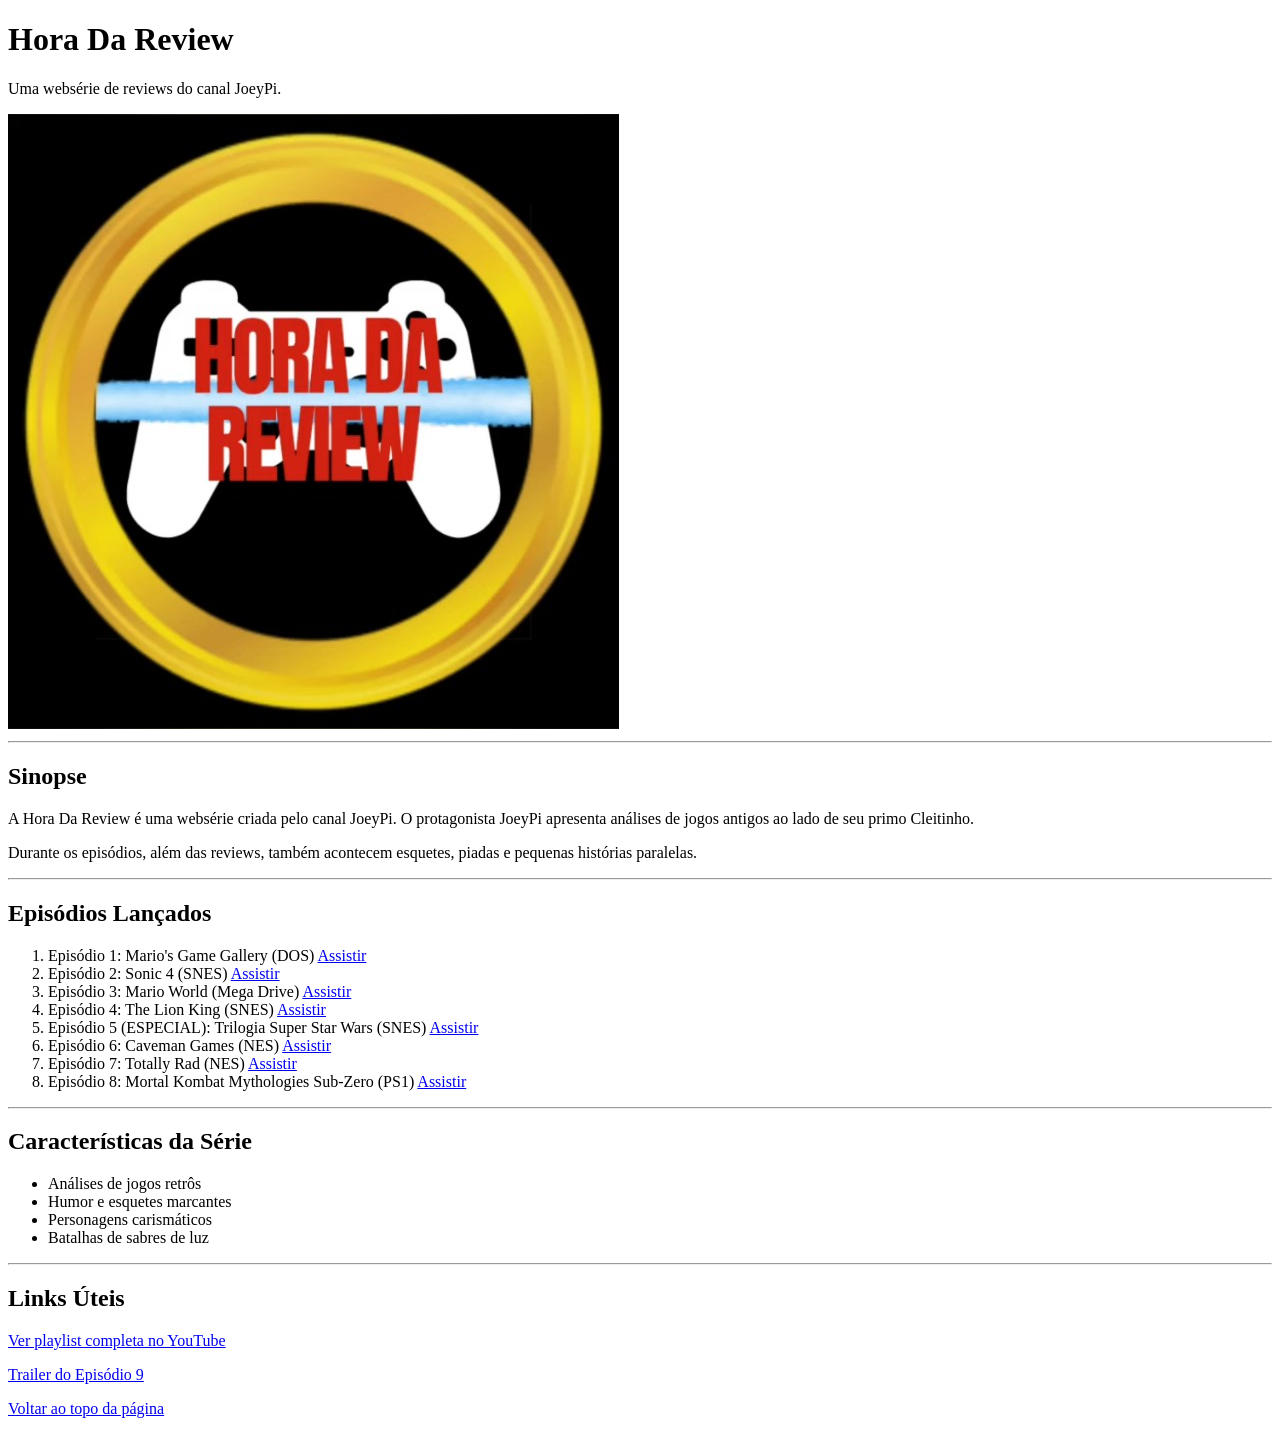
<file: Atividade1/index.html>
<!DOCTYPE html>
<html lang="pt-BR">

<head>
    <meta charset="UTF-8">
    <meta name="viewport" content="width=device-width, initial-scale=1.0">
    <link rel="shortcut icon" href="favicon.ico" type="image/x-icon">
    <title>Hora Da Review</title>
</head>

<body>

    <header>
        <h1 id="topo">Hora Da Review</h1>
        <p>Uma websérie de reviews do canal JoeyPi.</p>
    </header>

    <section>
        <img src="horadareviewlogo.jpg" alt="Logo da websérie Hora Da Review">
    </section>

    <hr>

    <main>

        <section>
            <h2>Sinopse</h2>
            <p>
                A Hora Da Review é uma websérie criada pelo canal JoeyPi.
                O protagonista JoeyPi apresenta análises de jogos antigos ao lado
                de seu primo Cleitinho.
            </p>

            <p>
                Durante os episódios, além das reviews, também acontecem esquetes,
                piadas e pequenas histórias paralelas.
            </p>
        </section>

        <hr>

        <section id="episodios">
            <h2>Episódios Lançados</h2>

            <ol>
                <li>
                    Episódio 1: Mario's Game Gallery (DOS)
                    <a href="https://youtu.be/eRznX2rELhY" target="_blank">
                        Assistir
                    </a>
                </li>

                <li>
                    Episódio 2: Sonic 4 (SNES)
                    <a href="https://youtu.be/qaT19TdEOPY" target="_blank">
                        Assistir
                    </a>
                </li>

                <li>
                    Episódio 3: Mario World (Mega Drive)
                    <a href="https://youtu.be/g4CDbiEYqXc" target="_blank">
                        Assistir
                    </a>
                </li>

                <li>
                    Episódio 4: The Lion King (SNES)
                    <a href="https://youtu.be/Cec1mfits04?si=eCiFf9ann0MC2udS" target="_blank">
                        Assistir
                    </a>
                </li>
                
                <li>
                    Episódio 5 (ESPECIAL): Trilogia Super Star Wars (SNES)
                    <a href="https://youtu.be/v2a0Db6SbpI?si=xMqwIUgJBDYTaLPA" target="_blank">
                        Assistir
                    </a>
                </li>

                <li>
                    Episódio 6: Caveman Games (NES)
                    <a href="https://youtu.be/pzlvI6s1Qi8?si=ELSKLA52FJHv-DVg" target="_blank">
                        Assistir
                    </a>
                </li>

                <li>
                    Episódio 7: Totally Rad (NES)
                    <a href="https://youtu.be/dVNPuQOtcl0?si=w1caVozAqDHp0KbQ" target="_blank">
                        Assistir
                    </a>
                </li>

                <li>
                    Episódio 8: Mortal Kombat Mythologies Sub-Zero (PS1)
                    <a href="https://youtu.be/7Nx8h5pmIIc?si=yTP1p1hiRqiDVKNI" target="_blank">
                        Assistir
                    </a>
                </li>
            </ol>
        </section>

        <hr>

        <section>
            <h2>Características da Série</h2>

            <ul>
                <li>Análises de jogos retrôs</li>
                <li>Humor e esquetes marcantes</li>
                <li>Personagens carismáticos</li>
                <li>Batalhas de sabres de luz</li>
            </ul>
        </section>

        <hr>

        <section>
            <h2>Links Úteis</h2>

            <p>
                <a href="https://youtube.com/playlist?list=PLlS0slOhvGpwcR6jjZHz4bKJFPoFs8VK5"
                    target="_blank">
                    Ver playlist completa no YouTube
                </a>
            </p>

            <p>
                <a href="https://youtu.be/boC2yDJILh8?si=kwFvsYmNFnxFHiDE"
                    target="_blank">
                    Trailer do Episódio 9</a>
            </p>

            <p>
                <a href="#topo">Voltar ao topo da página</a>
            </p>

    </main>

</body>

</html>
</file>
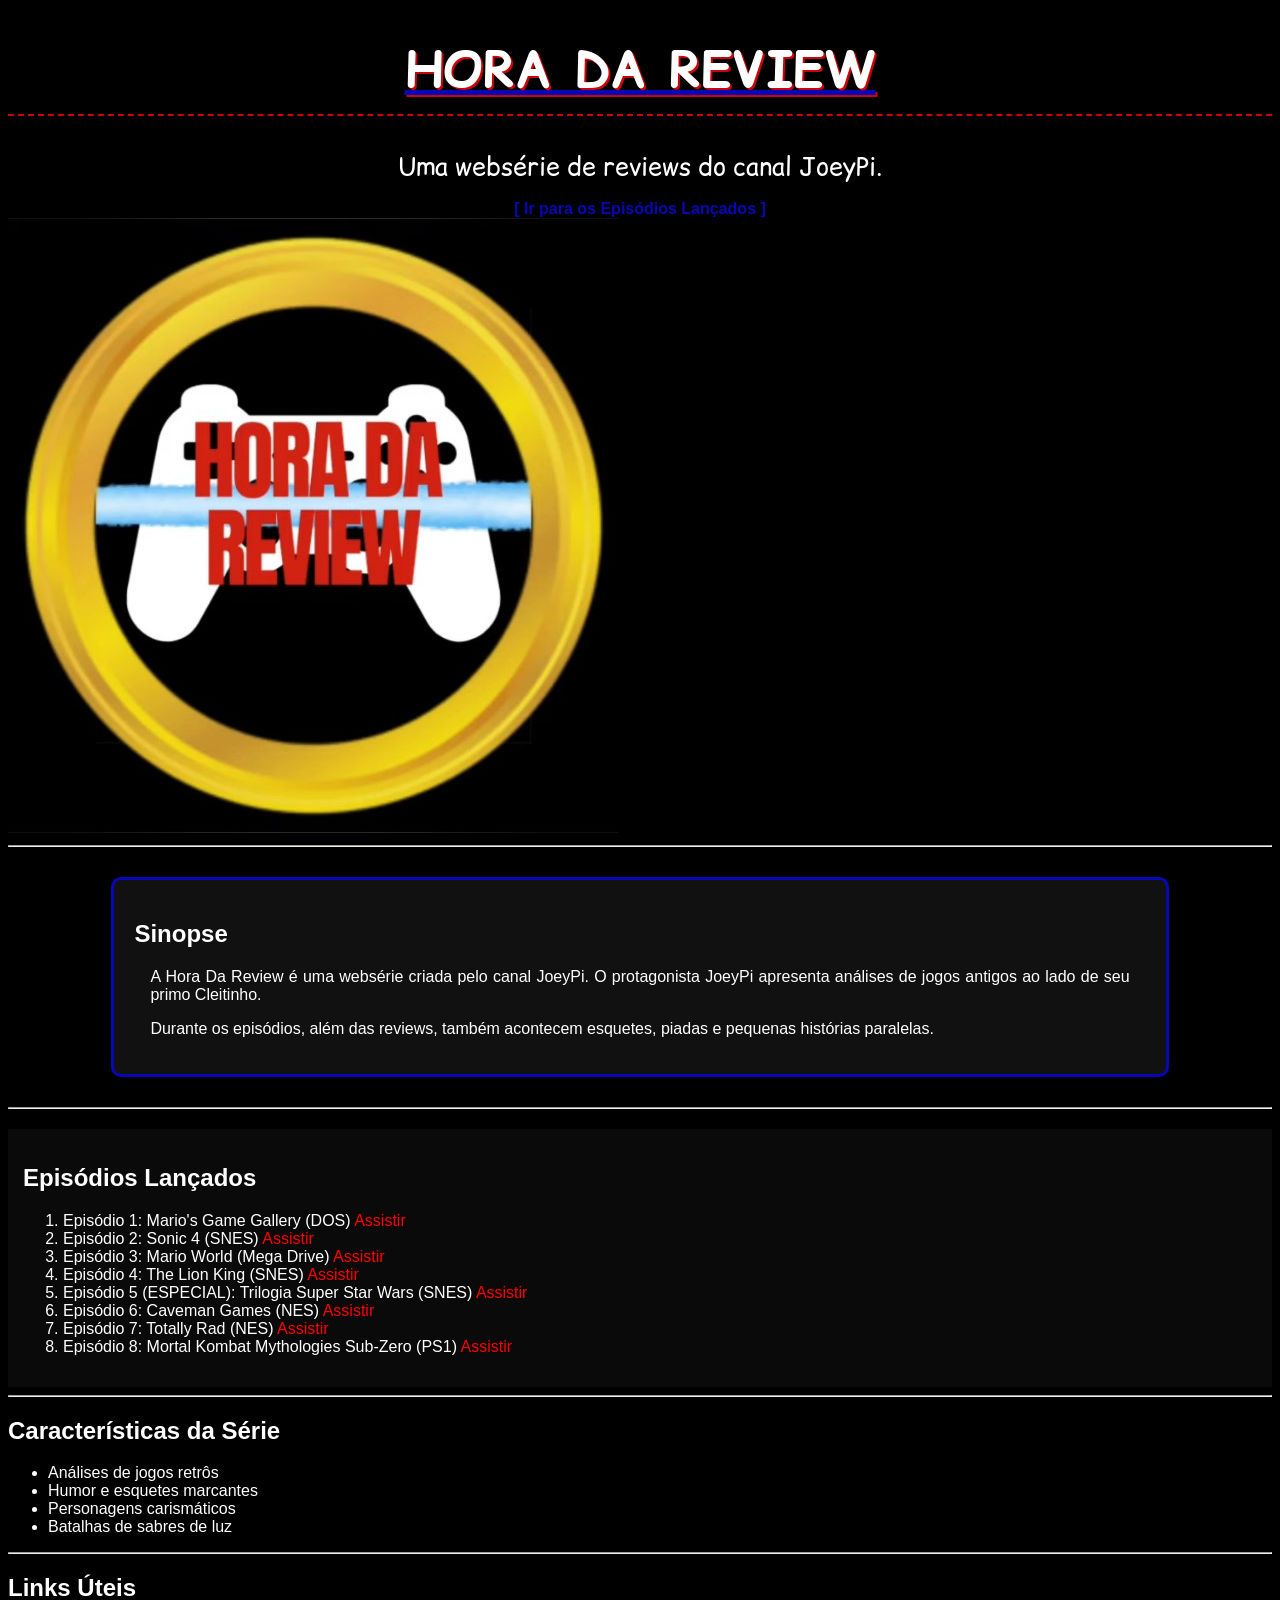
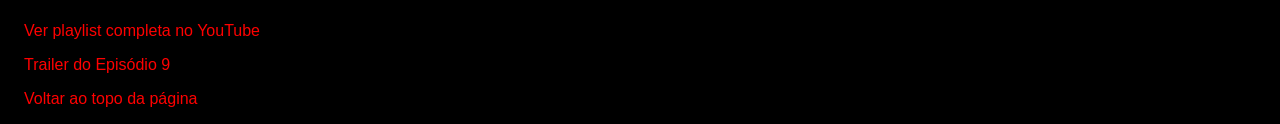
<file: Atividade2/index.html>
<!DOCTYPE html>
<html lang="pt-BR">

<head>
    <meta charset="UTF-8">
    <meta name="viewport" content="width=device-width, initial-scale=1.0">
    <link rel="preconnect" href="https://fonts.googleapis.com">
    <link rel="preconnect" href="https://fonts.gstatic.com" crossorigin>
    <link rel="preconnect" href="https://www.fontspace.com/" crossorigin>
    <link href="https://fonts.googleapis.com/css2?family=Comic+Relief:wght@400;700&display=swap" rel="stylesheet">
    <link href="https://www.fontspace.com/stencil-ptx-sprayed-font-f157050" rel="stylesheet">
    <link rel="shortcut icon" href="favicon.ico" type="image/x-icon">
    <link rel="stylesheet" href="style.css">
    <title>Hora Da Review</title>
</head>

<body>

    <header>
        <h1 id="topo">Hora Da Review</h1>
        <p>Uma websérie de reviews do canal JoeyPi.</p>
        
        <nav style="text-align: center; margin-top: 10px;">
            <a href="#episodios" style="color: #0707b7; font-weight: bold;">[ Ir para os Episódios Lançados ]</a>
        </nav>
    </header>

    <section>
        <img src="horadareviewlogo.jpg" alt="Logo da websérie Hora Da Review">
    </section>

    <hr>

    <main>

        <section class="box-sinopse">
            <h2>Sinopse</h2>

            <p>
                A Hora Da Review é uma websérie criada pelo canal JoeyPi.
                O protagonista JoeyPi apresenta análises de jogos antigos ao lado
                de seu primo Cleitinho.
            </p>

            <p>
                Durante os episódios, além das reviews, também acontecem esquetes,
                piadas e pequenas histórias paralelas.
            </p>
        </section>

        <hr>

        <section id="episodios">
            <h2>Episódios Lançados</h2>

            <ol>
                <li>
                    Episódio 1: Mario's Game Gallery (DOS)
                    <a href="https://youtu.be/eRznX2rELhY" target="_blank">Assistir</a>
                </li>

                <li>
                    Episódio 2: Sonic 4 (SNES)
                    <a href="https://youtu.be/qaT19TdEOPY" target="_blank">Assistir</a>
                </li>

                <li>
                    Episódio 3: Mario World (Mega Drive)
                    <a href="https://youtu.be/g4CDbiEYqXc" target="_blank">Assistir</a>
                </li>

                <li>
                    Episódio 4: The Lion King (SNES)
                    <a href="https://youtu.be/Cec1mfits04?si=eCiFf9ann0MC2udS" target="_blank">Assistir</a>
                </li>

                <li>
                    Episódio 5 (ESPECIAL): Trilogia Super Star Wars (SNES)
                    <a href="https://youtu.be/v2a0Db6SbpI?si=xMqwIUgJBDYTaLPA" target="_blank">Assistir</a>
                </li>

                <li>
                    Episódio 6: Caveman Games (NES)
                    <a href="https://youtu.be/pzlvI6s1Qi8?si=ELSKLA52FJHv-DVg" target="_blank">Assistir</a>
                </li>

                <li>
                    Episódio 7: Totally Rad (NES)
                    <a href="https://youtu.be/dVNPuQOtcl0?si=w1caVozAqDHp0KbQ" target="_blank">Assistir</a>
                </li>

                <li>
                    Episódio 8: Mortal Kombat Mythologies Sub-Zero (PS1)
                    <a href="https://youtu.be/7Nx8h5pmIIc?si=yTP1p1hiRqiDVKNI" target="_blank">Assistir</a>
                </li>
            </ol>
        </section>

        <hr>

        <section>
            <h2>Características da Série</h2>
            <ul>
                <li>Análises de jogos retrôs</li>
                <li>Humor e esquetes marcantes</li>
                <li>Personagens carismáticos</li>
                <li>Batalhas de sabres de luz</li>
            </ul>
        </section>

        <hr>

        <section>
            <h2>Links Úteis</h2>

            <p>
                <a href="https://youtube.com/playlist?list=PLlS0slOhvGpwcR6jjZHz4bKJFPoFs8VK5" target="_blank">
                    Ver playlist completa no YouTube
                </a>
            </p>

            <p>
                <a href="https://youtu.be/boC2yDJILh8?si=kwFvsYmNFnxFHiDE" target="_blank">
                    Trailer do Episódio 9
                </a>
            </p>

            <p>
                <a href="#topo">Voltar ao topo da página</a>
            </p>
        </section>

    </main>

</body>

</html>
</file>
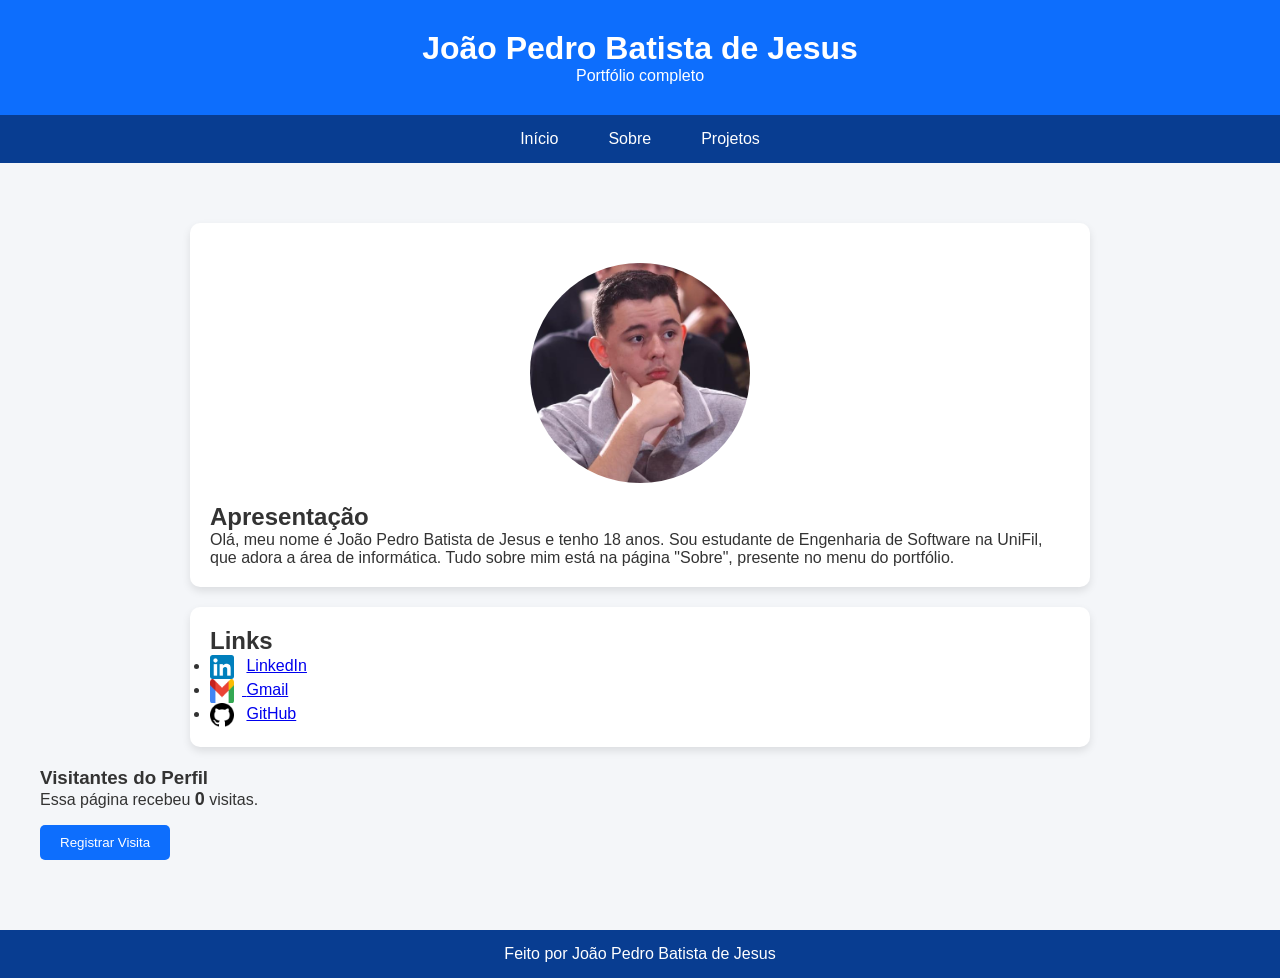
<file: TrabalhoFinal/index.html>
<!DOCTYPE html>
<html lang="pt-BR">

<head>
    <meta charset="UTF-8">
    <meta name="viewport" content="width=device-width, initial-scale=1.0">
    <title>Portfólio João Pedro</title>

    <style>

        *{
            margin:0;
            padding:0;
            box-sizing:border-box;
        }

        body{
            font-family: Arial, sans-serif;
            background-color:#f4f6f9;
            color:#333;
        }

        .cabecalho{
            background:#0d6efd;
            color:white;
            text-align:center;
            padding:30px;
        }

        .menu-navegacao{
            background:#083d91;
        }

        .menu-navegacao ul{
            display:flex;
            justify-content:center;
            list-style:none;
        }

        .menu-navegacao a{
            color:white;
            text-decoration:none;
            padding:15px 25px;
            display:block;
            transition:0.3s;
        }

        .menu-navegacao a:hover{
            background:#0d6efd;
        }

        main{
            padding:40px;
        }

        .card{
            background:white;
            padding:20px;
            margin:20px auto;
            max-width:900px;
            border-radius:10px;
            box-shadow:0 4px 8px rgba(0,0,0,.1);
            transition:0.3s;
        }

        .card:hover{
            transform:translateY(-5px);
        }

        .foto-perfil{
            display:block;
            margin:20px auto;
            width:220px;
            border-radius:50%;
        }

        button{
            background:#0d6efd;
            color:white;
            border:none;
            padding:10px 20px;
            margin-top:15px;
            border-radius:5px;
            cursor:pointer;
            transition:0.3s;
        }

        button:hover{
            background:#083d91;
        }

        #contador{
            font-weight:bold;
            font-size:18px;
        }

        @media (max-width: 768px) {
            .cabecalho {
            padding: 20px;
        }
        
        .cabecalho h1 {
            font-size: 1.8rem;
        }

        .menu-navegacao ul {
            flex-direction: column;
            align-items: center;
        }

        .menu-navegacao a {
            width: 100%;
            text-align: center;
        }

        main {
            padding: 20px;
        }

        .card {
            margin: 15px 10px;
            padding: 20px;
        }
    }

    @media (max-width: 480px) {
        .cabecalho h1 {
            font-size: 1.5rem;
        }

        .cabecalho p {
            font-size: 0.9rem;
        }

        .card h2 {
            font-size: 1.3rem;
        }

        .card p,
        .card li {
            font-size: 0.95rem;
            line-height: 1.6;
        }
    }

    .rodape{
        background:#083d91;
        color:white;
        text-align:center;
        padding:15px;
        margin-top:30px;
    }
    
    .icone-link{
        width:24px;
        height:24px;
        vertical-align:middle;
        margin-right:8px;
    }

    </style>
</head>

<body>

<header class="cabecalho">
    <h1>João Pedro Batista de Jesus</h1>
    <p>Portfólio completo</p>
</header>

<nav class="menu-navegacao">
    <ul>
        <li><a href="index.html">Início</a></li>
        <li><a href="sobre.html">Sobre</a></li>
        <li><a href="projetos.html">Projetos</a></li>
    </ul>
</nav>

<main>

    <section class="card">
        
        <img src="fotoportfolio.png"
             alt="Foto de João Pedro"
             class="foto-perfil">
             
        <h2>Apresentação</h2>

        <p>
            Olá, meu nome é João Pedro Batista de Jesus e tenho 18 anos. Sou estudante de 
            Engenharia de Software na UniFil, que adora a área de informática. Tudo sobre mim está
            na página "Sobre", presente no menu do portfólio.
        </p>

    </section>

    <section class="card">

        <h2>Links</h2>

        <ul>

            <li>
            <img src="LinkedIn_icon.svg.png"
                alt="LinkedIn"
                class="icone-link">

            <a href="https://www.linkedin.com/in/jo%C3%A3o-pedro-batista-de-jesus-4a0490351/"
               target="_blank">
                LinkedIn
            </li>

            <li>
            <img src="Gmail_icon_(2020).svg.webp"
                alt="Gmail"
                class="icone-link">
                
                <a href="mailto:joaopbjesus3@gmail.com">
                    Gmail
                </a>
            </li>

            <li>
            <img src="github_logo_icon_229278.png"
                alt="GitHub"
                class="icone-link">
                
                <a href="https://github.com/JoeyPi-arch/"
                   target="_blank">
                    GitHub
                </a>
            </li>

        </ul>

    </section>
    <section>
        <h3>Visitantes do Perfil</h3>
        <p>
            Essa página recebeu
            <span id="contador">0</span> visitas.
        </p>
    <button onclick="adicionarVisita()">
        Registrar Visita
    </button>
</section>
</main>

<script>
let visitas = 0;

function adicionarVisita(){
    visitas++;
    document.getElementById("contador").textContent = visitas;
}

</script>

<footer class="rodape">
    <p>Feito por João Pedro Batista de Jesus</p>
</footer>

</body>
</html>
</file>
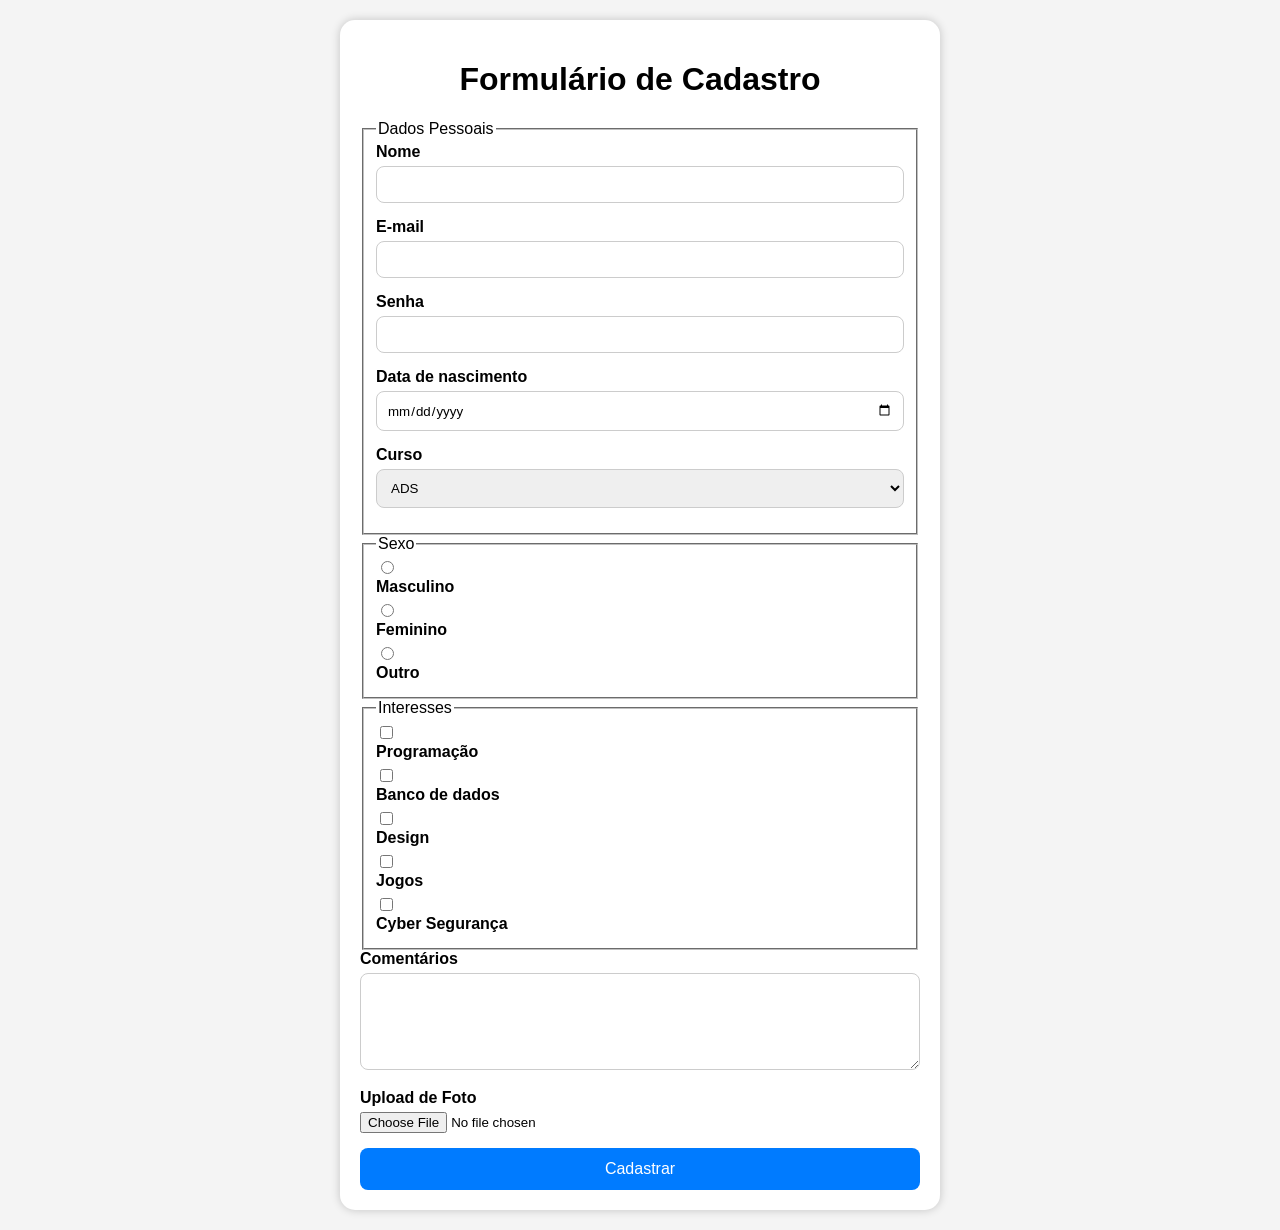
<file: Atividade5/formulario.html>
<!DOCTYPE html>
<html lang="pt-BR">
<head>
    <meta charset="UTF-8">
    <meta name="viewport" content="width=device-width, initial-scale=1.0">
    <title>Formulário de Cadastro</title>

    <style>
        *{
            box-sizing: border-box;
            font-family: Arial, sans-serif;
        }

        body{
            background-color: #f4f4f4;
            margin: 0;
            padding: 20px;
        }

        form{
            width: 100%;
            max-width: 600px;
            margin: auto;
            padding: 20px;
            background-color: white;
            border-radius: 15px;
            box-shadow: 0 0 10px rgba(0,0,0,0.2);
        }

        h1{
            text-align: center;
        }

        .campo{
            margin-bottom: 15px;
        }

        label{
            display: block;
            margin-bottom: 5px;
            font-weight: bold;
        }

        input[type="text"],
        input[type="email"],
        input[type="password"],
        input[type="date"],
        select,
        textarea{
            width: 100%;
            padding: 10px;
            border: 1px solid #ccc;
            border-radius: 8px;
        }

        input:focus,
        select:focus,
        textarea:focus{
            border-color: #007bff;
            outline: none;
            background-color: #eef6ff;
        }

        textarea{
            resize: vertical;
        }

        button{
            width: 100%;
            padding: 12px;
            border: none;
            border-radius: 8px;
            background-color: #007bff;
            color: white;
            font-size: 16px;
            cursor: pointer;
        }

        button:hover{
            background-color: #0056b3;
        }

        @media (max-width: 600px){
            form{
                padding: 15px;
            }
        }
    </style>
</head>

<body>

    <form action="#" method="post">

        <h1>Formulário de Cadastro</h1>

        <fieldset>
            <legend>Dados Pessoais</legend>

            <div class="campo">
                <label for="nome">Nome</label>
                <input type="text" id="nome" name="nome"
                       required minlength="3">
            </div>

            <div class="campo">
                <label for="email">E-mail</label>
                <input type="email" id="email"
                       name="usuarioEmail" required>
            </div>

            <div class="campo">
                <label for="senha">Senha</label>
                <input type="password" id="senha"
                       name="senhaUsuario" required>
            </div>

            <div class="campo">
                <label for="data">Data de nascimento</label>
                <input type="date" id="data" name="dataNascimento">
            </div>

            <div class="campo">
                <label for="curso">Curso</label>
                <select id="curso" name="curso">
                    <option>ADS</option>
                    <option>Engenharia de Software</option>
                    <option>Ciência da Computação</option>
                </select>
            </div>
        </fieldset>

        <fieldset>
            <legend>Sexo</legend>

            <input type="radio" id="masculino"
                   name="sexo" value="Masculino">
            <label for="masculino">Masculino</label>

            <input type="radio" id="feminino"
                   name="sexo" value="Feminino">
            <label for="feminino">Feminino</label>

            <input type="radio" id="outro"
            name="sexo" value="Outro">
            <label for="outro">Outro</label>
        </fieldset>

        <fieldset>
            <legend>Interesses</legend>

            <input type="checkbox" id="programacao">
            <label for="programacao">Programação</label>

            <input type="checkbox" id="bancodedados">
            <label for="bancodedados">Banco de dados</label>

            <input type="checkbox" id="design">
            <label for="design">Design</label>

            <input type="checkbox" id="jogos">
            <label for="jogos">Jogos</label>

            <input type="checkbox" id="cybersecugrança">
            <label for="cybersecugrança">Cyber Segurança</label>
        </fieldset>

        <div class="campo">
            <label for="comentarios">Comentários</label>
            <textarea id="comentarios"
                      rows="5"></textarea>
        </div>

        <div class="campo">
            <label for="foto">Upload de Foto</label>
            <input type="file" id="foto">
        </div>

        <button type="submit">Cadastrar</button>

    </form>

</body>
</html>
</file>
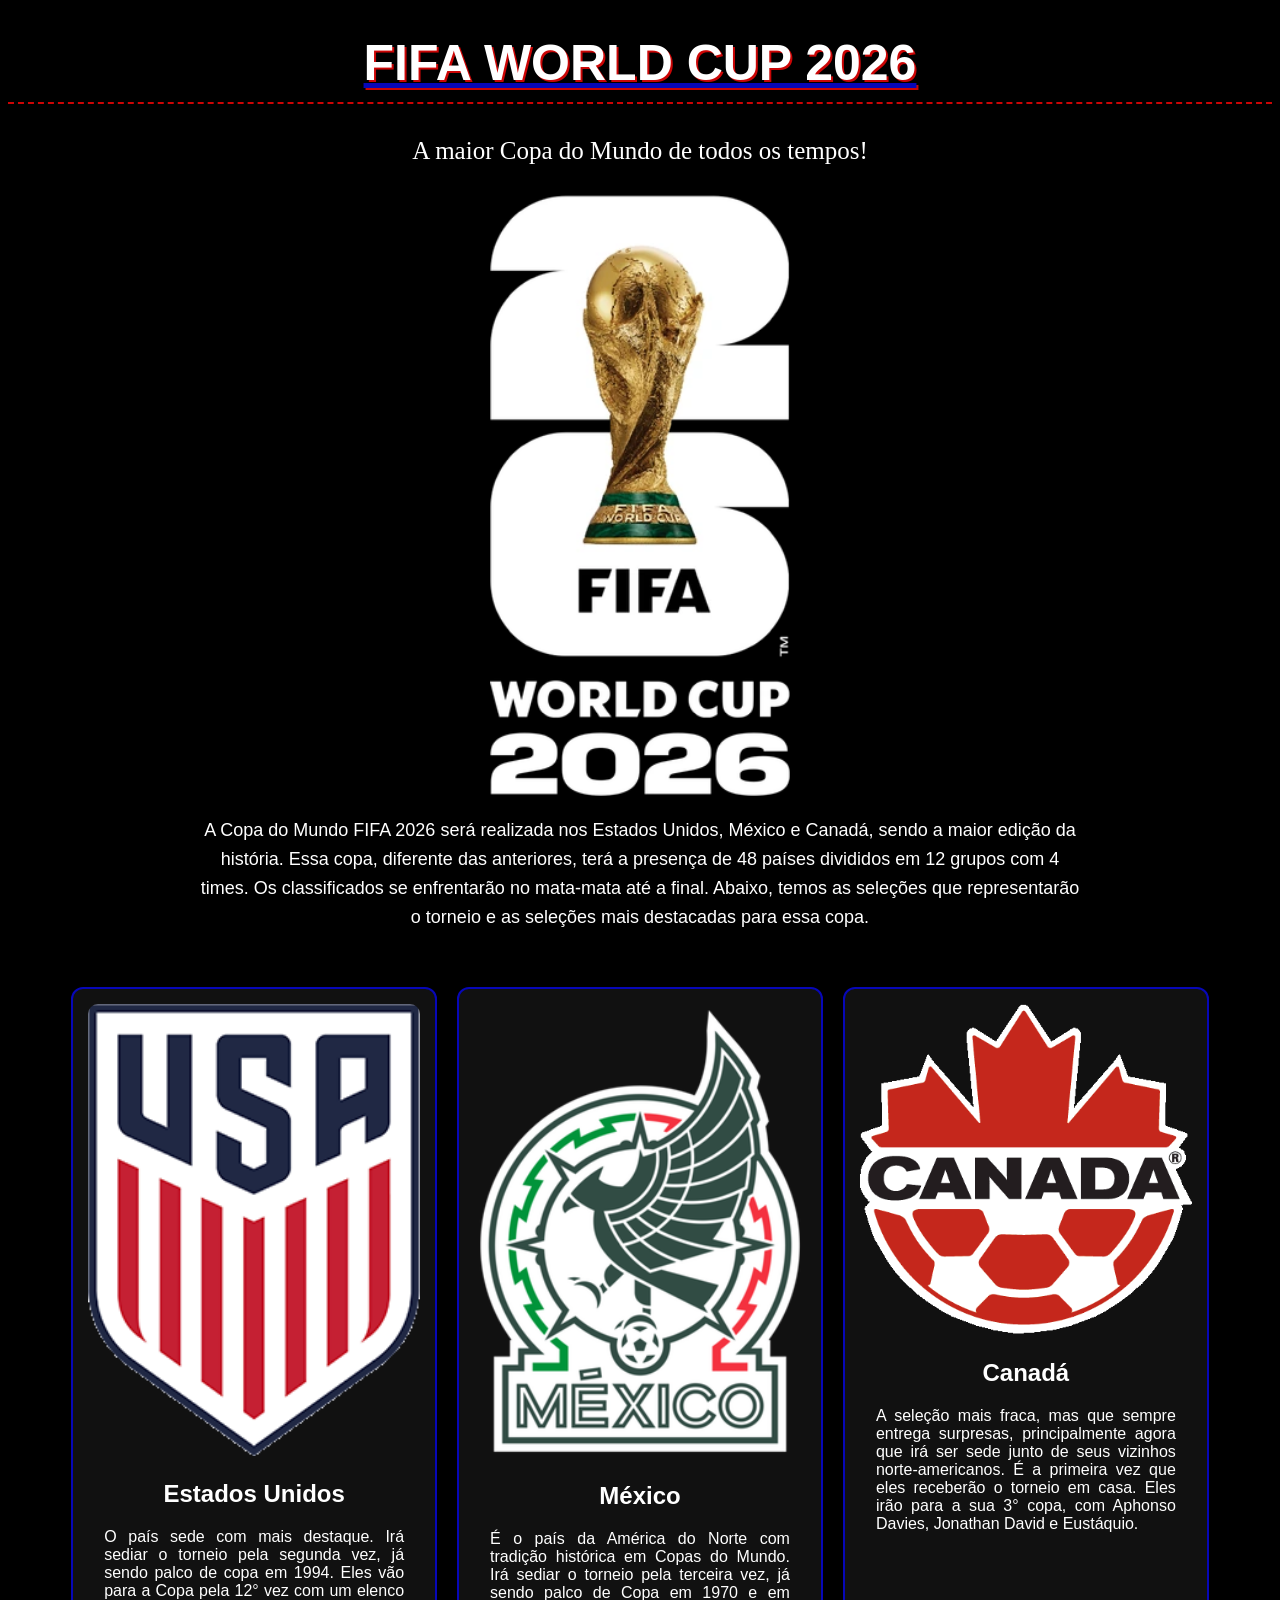
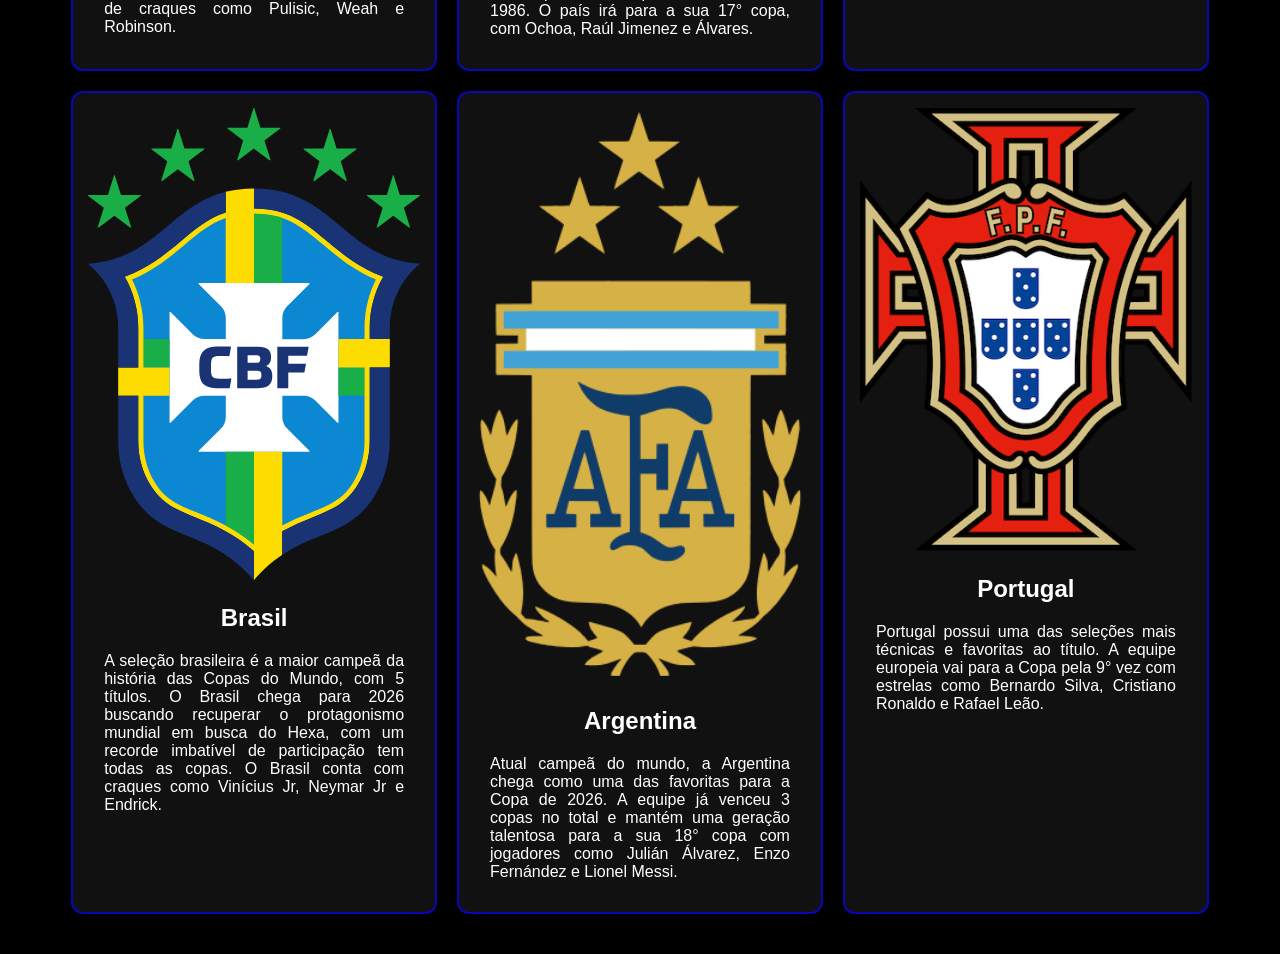
<file: Copa do Mundo 2026/indexwc2026.html>
<!DOCTYPE html>
<html lang="pt-BR">

<head>
    <meta charset="UTF-8">
    <meta name="viewport" content="width=device-width, initial-scale=1.0">
    <link rel="preconnect" href="https://www.dafont.com/pt/forum/read/368366/fifa-world-cup">
    <link rel="stylesheet" href="style.css">
    <title></title>
</head>


<body>

    <header>
        <h1 id="topo">FIFA World Cup 2026</h1>
        <p>A maior Copa do Mundo de todos os tempos!</p>
    </header>
    <section class="logo-container">
        <img src="logofwc.webp"
        alt="Logo da Copa do Mundo">
        
        <p class="descricao-logo">
        A Copa do Mundo FIFA 2026 será realizada nos Estados Unidos, México e Canadá, sendo a 
        maior edição da história. Essa copa, diferente das anteriores, terá a presença de 48 países
        divididos em 12 grupos com 4 times. Os classificados se enfrentarão no mata-mata até a final.
        Abaixo, temos as seleções que representarão o torneio e as seleções mais destacadas para essa copa.
    </p>

</section>
    <section class="cards">

    <div class="card">
        <img src="B_USA.webp" alt="">
        <h2>Estados Unidos</h2>
        <p>O país sede com mais destaque. Irá sediar o torneio pela segunda vez, já sendo palco de
            copa em 1994. Eles vão para a Copa pela 12° vez com um elenco de craques como Pulisic, 
            Weah e Robinson.
        </p>
    </div>

    <div class="card">
        <img src="Mexico_national_football_team_crest_(2022).png" alt="">
        <h2>México</h2>
        <p>É o país da América do Norte com tradição histórica em Copas do Mundo. Irá sediar o torneio
            pela terceira vez, já sendo palco de Copa em 1970 e em 1986. O país irá para a sua 17° copa,
            com Ochoa, Raúl Jimenez e Álvares. 
        </p>
    </div>

    <div class="card">
        <img src="Logotipo_Seleção_Canadá.png" alt="">
        <h2>Canadá</h2>
        <p>A seleção mais fraca, mas que sempre entrega surpresas, principalmente agora que irá ser
            sede junto de seus vizinhos norte-americanos. É a primeira vez que eles receberão o
            torneio em casa. Eles irão para a sua 3° copa, com Aphonso Davies, Jonathan David e 
            Eustáquio.
    </p>
    </div>

    <div class="card">
    <img src="Brazilian_Football_Confederation_logo.svg" alt="">
    <h2>Brasil</h2>
    <p>
        A seleção brasileira é a maior campeã da história das Copas do Mundo, com 5 títulos. 
        O Brasil chega para 2026 buscando recuperar o protagonismo mundial em busca do Hexa, com um
        recorde imbatível de participação tem todas as copas. O Brasil conta com craques como 
        Vinícius Jr, Neymar Jr e Endrick.
    </p>
</div>

<div class="card">
    <img src="230px-Afa_logo.svg.png" alt="">
    <h2>Argentina</h2>
    <p>
        Atual campeã do mundo, a Argentina chega como uma das favoritas para a Copa de 2026.
        A equipe já venceu 3 copas no total e mantém uma geração talentosa para a sua 18° copa com 
        jogadores como Julián Álvarez, Enzo Fernández e Lionel Messi.
    </p>
</div>

<div class="card">
    <img src="Portugal_FPF.png" alt="">
    <h2>Portugal</h2>
    <p>
        Portugal possui uma das seleções mais técnicas e favoritas ao título. A equipe europeia vai 
        para a Copa pela 9° vez com estrelas como Bernardo Silva, Cristiano Ronaldo e Rafael Leão.
    </p>
</div>

</section>

</body>
</file>
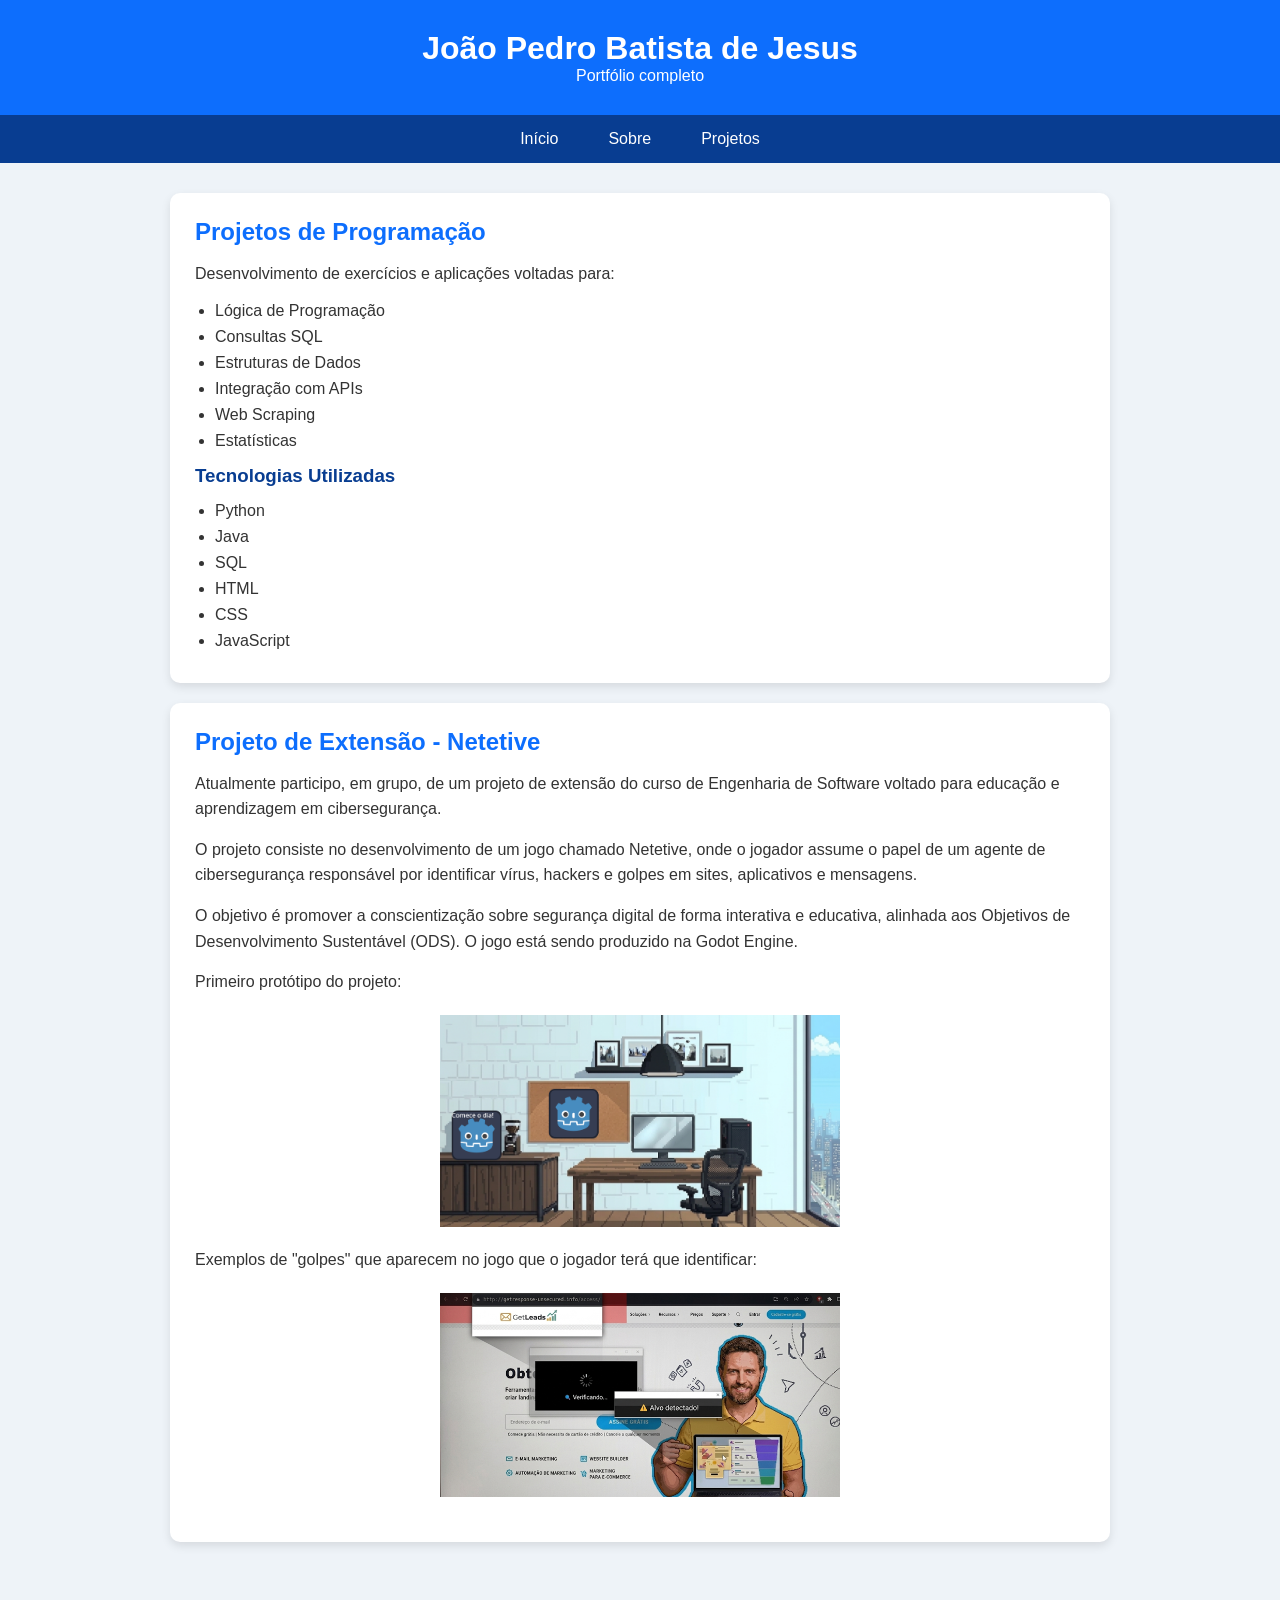
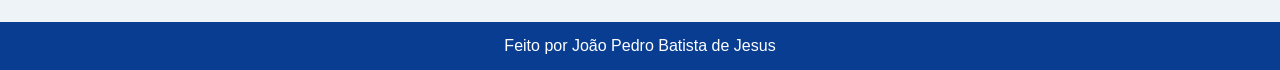
<file: TrabalhoFinal/projetos.html>
<!DOCTYPE html>
<html lang="pt-BR">

<head>
    <meta charset="UTF-8">
    <meta name="viewport" content="width=device-width, initial-scale=1.0">
    <title>Projetos</title>

    <style>
        * {
            margin: 0;
            padding: 0;
            box-sizing: border-box;
        }

        body {
            font-family: Arial, sans-serif;
            background: #eef3f8;
            color: #333;
        }

        .cabecalho {
            background: #0d6efd;
            color: white;
            text-align: center;
            padding: 30px;
        }

        .menu-navegacao {
            background: #083d91;
        }

        .menu-navegacao ul {
            display: flex;
            justify-content: center;
            list-style: none;
        }

        .menu-navegacao a {
            color: white;
            text-decoration: none;
            padding: 15px 25px;
            display: block;
            transition: 0.3s;
        }

        .menu-navegacao a:hover {
            background: #0d6efd;
        }

        main {
            max-width: 1000px;
            margin: auto;
            padding: 30px;
        }

        .card {
            background: white;
            margin-bottom: 20px;
            padding: 25px;
            border-radius: 10px;
            box-shadow: 0 4px 10px rgba(0, 0, 0, .1);
            animation: aparecer 1s ease;
        }

        .card h2 {
            color: #0d6efd;
            margin-bottom: 15px;
        }

        .card h3 {
            color: #083d91;
            margin: 15px 0;
        }

        .card p {
            margin-bottom: 15px;
            line-height: 1.6;
        }

        .card ul {
            padding-left: 20px;
        }

        .card li {
            margin-bottom: 8px;
        }
                
        .foto-prototipo{
            display:block;
            margin: 20px auto;
            width:400px;
        }

        .foto-exemplo{
            display:block;
            margin: 20px auto;
            width:400px;
        }
        
        @media (max-width: 768px) {
            .foto-perfil {
            width: 180px;
        }
    }

    @media (max-width: 480px) {
        .foto-perfil {
            width: 140px;
        }

        button {
            width: 100%;
        }
    }

    .rodape{
        background:#083d91;
        color:white;
        text-align:center;
        padding:15px;
        margin-top:30px;
    }
    
    .icone-link{
        width:24px;
        height:24px;
        vertical-align:middle;
        margin-right:8px;
    }

    </style>
</head>

<body>

    <header class="cabecalho">
        <h1>João Pedro Batista de Jesus</h1>
        <p>Portfólio completo</p>
    </header>

    <nav class="menu-navegacao">
        <ul>
            <li><a href="index.html">Início</a></li>
            <li><a href="sobre.html">Sobre</a></li>
            <li><a href="projetos.html">Projetos</a></li>
        </ul>
    </nav>
    
    <main>

        <section class="card">
            <h2>Projetos de Programação</h2>

            <p>
                Desenvolvimento de exercícios e aplicações voltadas para:
            </p>

            <ul>
                <li>Lógica de Programação</li>
                <li>Consultas SQL</li>
                <li>Estruturas de Dados</li>
                <li>Integração com APIs</li>
                <li>Web Scraping</li>
                <li>Estatísticas</li>
            </ul>

            <h3>Tecnologias Utilizadas</h3>

            <ul>
                <li>Python</li>
                <li>Java</li>
                <li>SQL</li>
                <li>HTML</li>
                <li>CSS</li>
                <li>JavaScript</li>
            </ul>
        </section>

        <section class="card">
            <h2>Projeto de Extensão - Netetive</h2>

            <p>
                Atualmente participo, em grupo, de um projeto de extensão do curso de
                Engenharia de Software voltado para educação e aprendizagem em
                cibersegurança.
            </p>

            <p>
                O projeto consiste no desenvolvimento de um jogo chamado Netetive,
                onde o jogador assume o papel de um agente de cibersegurança
                responsável por identificar vírus, hackers e golpes em sites,
                aplicativos e mensagens.
            </p>

            <p>
                O objetivo é promover a conscientização sobre segurança digital
                de forma interativa e educativa, alinhada aos Objetivos de
                Desenvolvimento Sustentável (ODS). O jogo está sendo produzido na Godot Engine.
            </p>

            <p>
                Primeiro protótipo do projeto:
                <img src="prototipo.png"
                alt="Netetive Protótipo"
                class="foto-prototipo">
            </p>
            <p>
                Exemplos de "golpes" que aparecem no jogo que o jogador terá que identificar:
                <img src="Netetive-exemplo.png"
                alt="Netetive Exemplo"
                class="foto-exemplo">
            </p>
        </section>

    </main>

<footer class="rodape">
    <p>Feito por João Pedro Batista de Jesus</p>
</footer>

</body>
</html>
</file>
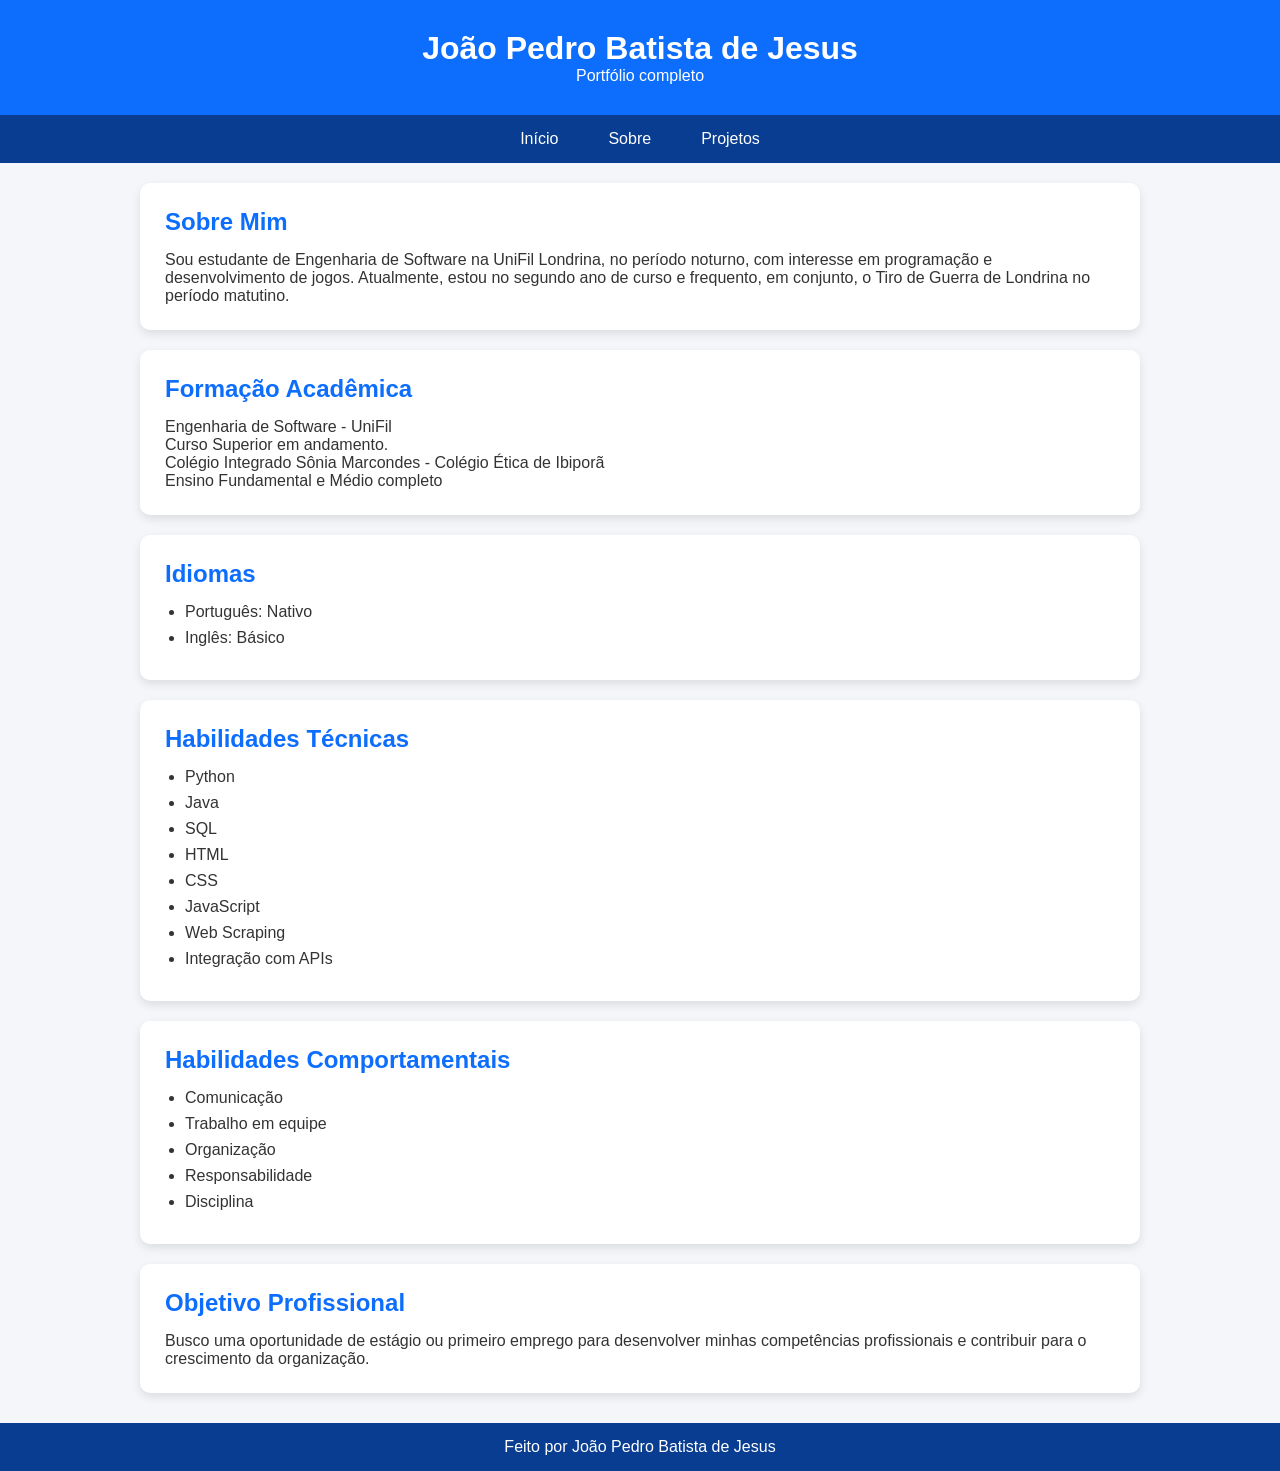
<file: TrabalhoFinal/sobre.html>
<!DOCTYPE html>
<html lang="pt-BR">

<head>
    <meta charset="UTF-8">
    <meta name="viewport" content="width=device-width, initial-scale=1.0">
    <title>Sobre</title>
    <style>

    *{
        margin:0;
        padding:0;
        box-sizing:border-box;
    }

    body{
        font-family:Arial, sans-serif;
        background:#f4f6f9;
        color:#333;
    }

    
    .cabecalho{
        background:#0d6efd;
        color:white;
        text-align:center;
        padding:30px;
    }

    .menu-navegacao{
        background:#083d91;
    }

    .menu-navegacao ul{
        display:flex;
        justify-content:center;
        list-style:none;
    }

    .menu-navegacao a{
        color:white;
        text-decoration:none;
        padding:15px 25px;
        display:block;
        transition:0.3s;
    }

    .menu-navegacao a:hover{
        background:#0d6efd;
    }

    main{
        max-width:1000px;
        margin:auto;
        padding:30px;
    }

    .card{
        background:white;
        margin-bottom:20px;
        padding:25px;
        border-radius:10px;
        box-shadow:0 4px 10px rgba(0,0,0,.1);
        animation:aparecer 1s ease;
    }

    .card h2{
        color:#0d6efd;
        margin-bottom:15px;
    }

    .card ul{
        padding-left:20px;
    }

    .card li{
        margin-bottom:8px;
    }
    @media screen and (max-width: 768px) {
        .cabecalho {
            padding: 20px;
        }

        .cabecalho h1 {
            font-size: 2rem;
        }

        .cabecalho p {
            font-size: 1rem;
        }

        .card {
            width: 90%;
            margin: 20px auto;
            padding: 20px;
        }

        .menu-navegacao ul {
            flex-direction: column;
            align-items: center;
        }

        .menu-navegacao li {
            width: 100%;
        }

        .menu-navegacao a {
            text-align: center;
            width: 100%;
            padding: 12px;
        }
    }
    @media screen and (max-width: 480px) {

        .cabecalho {
            padding: 15px;
        }

        .cabecalho h1 {
            font-size: 1.5rem;
        }

        .cabecalho p {
            font-size: 0.9rem;
        } 

        .card {
            width: 95%;
            padding: 15px;
            margin: 15px auto;
        }

        .card h2 {
            font-size: 1.2rem;
        }

        .card p,
        .card li {
            font-size: 0.95rem;
            line-height: 1.6;
        }

        .menu-navegacao a {
            padding: 10px;
            font-size: 0.95rem;
        }
    }
    
    section.card{
        max-width: 1000px;
        margin: 20px auto;
    }

    .rodape{
        background:#083d91;
        color:white;
        text-align:center;
        padding:15px;
        margin-top:30px;
    }
    
    .icone-link{
        width:24px;
        height:24px;
        vertical-align:middle;
        margin-right:8px;
    }
    
    </style>

</head>
<body>

    <header class="cabecalho">
    <h1>João Pedro Batista de Jesus</h1>
    <p>Portfólio completo</p>
</header>
    
<nav class="menu-navegacao">
    <ul><a href="index.html">Início</a> 
        <a href="sobre.html">Sobre</a> 
        <a href="projetos.html">Projetos</a>
    </ul>    
</nav>

<section class="card">
    <h2>Sobre Mim</h2>

    <p>
        Sou estudante de Engenharia de Software na UniFil Londrina, no período noturno, 
        com interesse em programação e desenvolvimento de jogos. Atualmente, estou no segundo ano
        de curso e frequento, em conjunto, o Tiro de Guerra de Londrina no período matutino.
    </p>
</section>

<section class="card">
    <h2>Formação Acadêmica</h2>

    <p>
        Engenharia de Software - UniFil<br>
        Curso Superior em andamento.<br>
        Colégio Integrado Sônia Marcondes - Colégio Ética de Ibiporã<br>
        Ensino Fundamental e Médio completo
    </p>
</section>

<section class="card">
    <h2>Idiomas</h2>

    <ul>
        <li>Português: Nativo</li>
        <li>Inglês: Básico</li>
    </ul>
</section>

<section class="card">
    <h2>Habilidades Técnicas</h2>

    <ul>
        <li>Python</li>
        <li>Java</li>
        <li>SQL</li>
        <li>HTML</li>
        <li>CSS</li>
        <li>JavaScript</li>
        <li>Web Scraping</li>
        <li>Integração com APIs</li>
    </ul>
</section>

<section class="card">
    <h2>Habilidades Comportamentais</h2>

    <ul>
        <li>Comunicação</li>
        <li>Trabalho em equipe</li>
        <li>Organização</li>
        <li>Responsabilidade</li>
        <li>Disciplina</li>
    </ul>
</section>

<section class="card">
    <h2>Objetivo Profissional</h2>

    <p>
        Busco uma oportunidade de estágio ou primeiro emprego
        para desenvolver minhas competências profissionais e
        contribuir para o crescimento da organização.
    </p>
</section>

<footer class="rodape">
    <p>Feito por João Pedro Batista de Jesus</p>
</footer>

</main>
</file>
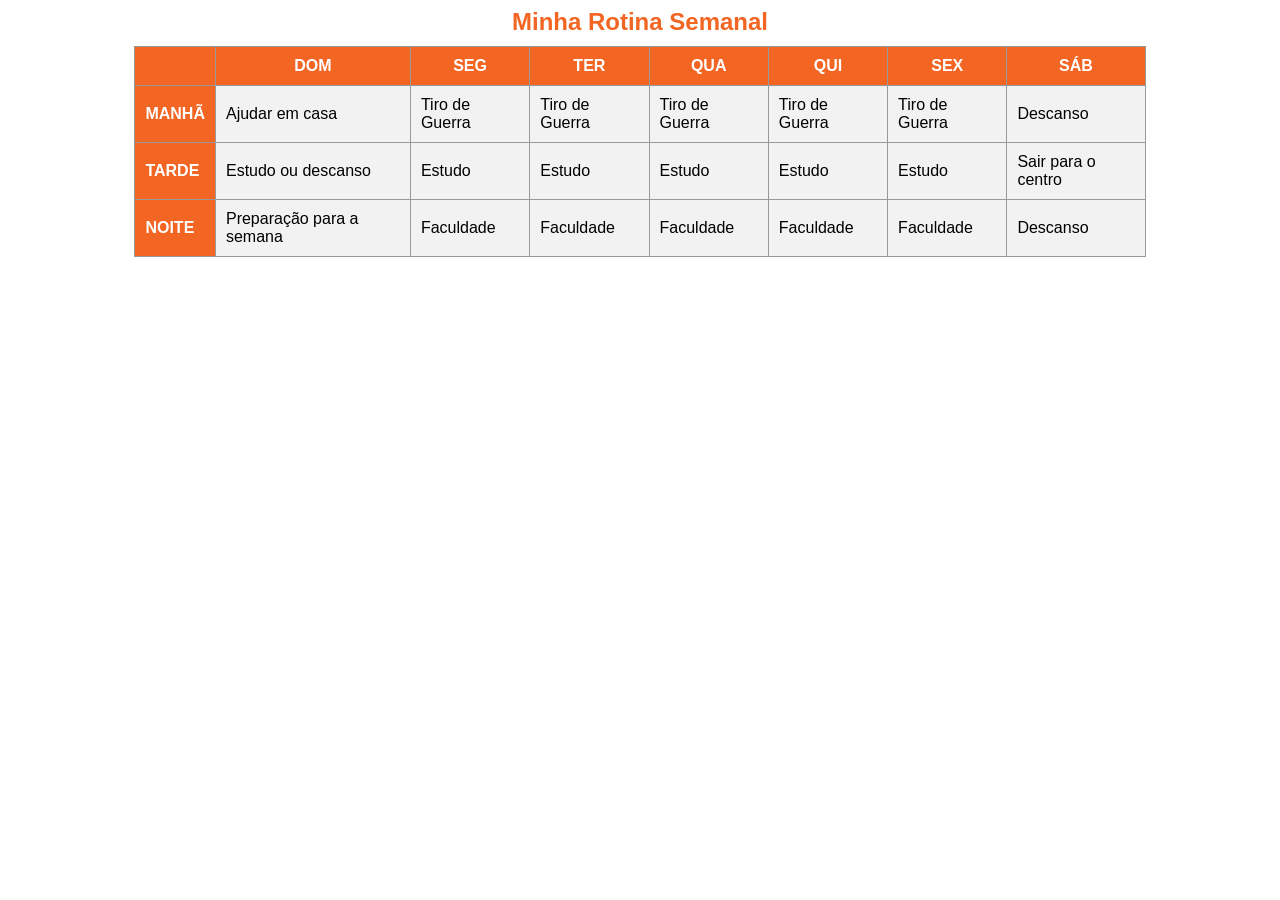
<file: Enviargit/Atividade4/tabela.html>
<!DOCTYPE html>
<html lang="pt-BR">
<head>
    <meta charset="UTF-8">
    <meta name="viewport" content="width=device-width, initial-scale=1.0">
    <title>Rotina Semanal</title>

    <style>
        table {
            width: 80%;
            margin: auto;
            border-collapse: collapse;
            font-family: Arial, sans-serif;
        }

        caption {
            font-size: 24px;
            font-weight: bold;
            margin-bottom: 10px;
            color: #f26522;
        }

        th, td {
            border: 1px solid #999;
            padding: 10px;
        }

        .titulo {
            background-color: #f26522;
            color: white;
            font-size: 20px;
        }

        .cabecalho {
            background-color: #f26522;
            color: white;
        }

        .periodo {
            background-color: #f26522;
            color: white;
            font-weight: bold;
        }

        td {
            background-color: #f2f2f2;
        }
    </style>
</head>
<body>

<table>
    <caption>Minha Rotina Semanal</caption>

    <tr class="cabecalho">
        <th></th>
        <th>DOM</th>
        <th>SEG</th>
        <th>TER</th>
        <th>QUA</th>
        <th>QUI</th>
        <th>SEX</th>
        <th>SÁB</th>
    </tr>

    <tr>
        <td class="periodo">MANHÃ</td>
        <td>Ajudar em casa</td>
        <td>Tiro de Guerra</td>
        <td>Tiro de Guerra</td>
        <td>Tiro de Guerra</td>
        <td>Tiro de Guerra</td>
        <td>Tiro de Guerra</td>
        <td>Descanso</td>
    </tr>

    <tr>
        <td class="periodo">TARDE</td>
        <td>Estudo ou descanso</td>
        <td>Estudo</td>
        <td>Estudo</td>
        <td>Estudo</td>
        <td>Estudo</td>
        <td>Estudo</td>
        <td>Sair para o centro</td>
    </tr>

    <tr>
        <td class="periodo">NOITE</td>
        <td>Preparação para a semana</td>
        <td>Faculdade</td>
        <td>Faculdade</td>
        <td>Faculdade</td>
        <td>Faculdade</td>
        <td>Faculdade</td>
        <td>Descanso</td>
    </tr>

</table>
</body>
</html>
</file>
<file: Atividade2/style.css>
body {
    background-color: black; /*Cor do fundo*/
    color: white; /*Cor do texto*/
}

h1 {
    text-align: center;
    text-decoration-line: underline;
    text-decoration-color: rgb(7, 7, 183);
    text-transform: uppercase;
    text-shadow: 2px 2px rgb(203, 5, 5);
    font-size: 50px;
    font-family: "Comic Relief", cursive;
}

header p {
    font-size: 25px;
    font-family: "Comic Relief", cursive;
    text-align: center;
}

p {
    font-family: "Stencil PTx Sprayed Font", sans-serif;
    text-align: justify;
    margin: 16px;
}

h2 {
    font-family: "Stencil PTx Sprayed Font", sans-serif;
}

li {
    font-family: "Stencil PTx Sprayed Font", sans-serif;
}

a {
    font-family: "Stencil PTx Sprayed Font", sans-serif;
    color: #ff0000;
    text-decoration: none;
}

.box-sinopse {
    width: 80%; /* Largura */
    padding: 20px; /* Espaçamento Interno */
    margin: 30px auto; /* Espaçamento Externo */

    border-style: solid;
    border-color: #0707b7;
    border-width: 3px;
    border-radius: 10px; 
    
    background-color: #111;
}

#topo {
    border-bottom: 2px dashed rgb(203, 5, 5);
    padding-bottom: 10px;
}

#episodios {
    background-color: #0a0a0a;
    padding: 15px;
    margin-top: 20px;
}
</file>
<file: Copa do Mundo 2026/style.css>
body {
    background-color: black;
    color: white;
}

h1 {
    text-align: center;
    text-decoration-line: underline;
    text-decoration-color: rgb(7, 7, 183);
    text-transform: uppercase;
    text-shadow: 2px 2px rgb(203, 5, 5);
    font-size: 50px;

    font-family: "Fifa", sans-serif;
}

.logo-container {
    display: flex;
    flex-direction: column;
    justify-content: center;
    align-items: center;
    margin: 30px 0;
}

header p {
    font-size: 25px;
    font-family: "Comic Relief", cursive;
    text-align: center;
}

p {
    font-family: "Stencil PTx Sprayed Font", sans-serif;
    text-align: justify;
    margin: 16px;
}

h2 {
    font-family: "Stencil PTx Sprayed Font", sans-serif;
}

li {
    font-family: "Stencil PTx Sprayed Font", sans-serif;
}

a {
    font-family: "Stencil PTx Sprayed Font", sans-serif;
    color: #ff0000;
    text-decoration: none;
}

.box-sinopse {
    width: 80%;
    padding: 20px;
    margin: 30px auto;

    border-style: solid;
    border-color: #0707b7;
    border-width: 3px;
    border-radius: 10px; 
    
    background-color: #111;
}

#topo {
    border-bottom: 2px dashed rgb(203, 5, 5);
    padding-bottom: 10px;
}

#episodios {
    background-color: #0a0a0a;
    padding: 15px;
    margin-top: 20px;
}

.cards {
    display: grid;
    grid-template-columns: repeat(auto-fit, minmax(300px, 1fr));
    gap: 20px;
    width: 90%;
    margin: 40px auto;
}

.card {
    background-color: #111;
    border: 2px solid #0707b7;
    border-radius: 12px;
    padding: 15px;
    text-align: center;
    transition: 0.3s;
}

.card img {
    width: 100%;
    border-radius: 10px;
}

.logo-container img {
    width: 300px;
    max-width: 100%;
    display: block;
}

.descricao-logo {
    width: 70%;
    text-align: center;
    font-size: 18px;
    margin-top: 20px;
    line-height: 1.6;
}

@media (max-width: 768px) {

    h1 {
        font-size: 32px;
    }

    header p {
        font-size: 18px;
    }

    .cards {
        grid-template-columns: 1fr;
    }

    .descricao-logo {
        width: 90%;
        font-size: 16px;
    }

    .logo-container img {
        width: 220px;
    }
}

.logo-container img {
    width: 300px;
    max-width: 100%;
    display: block;

    animation: flutuar 3s ease-in-out infinite;
}

@keyframes flutuar {

    0% {
        transform: translateY(0px);
    }

    50% {
        transform: translateY(-10px);
    }

    100% {
        transform: translateY(0px);
    }
}
</file>
